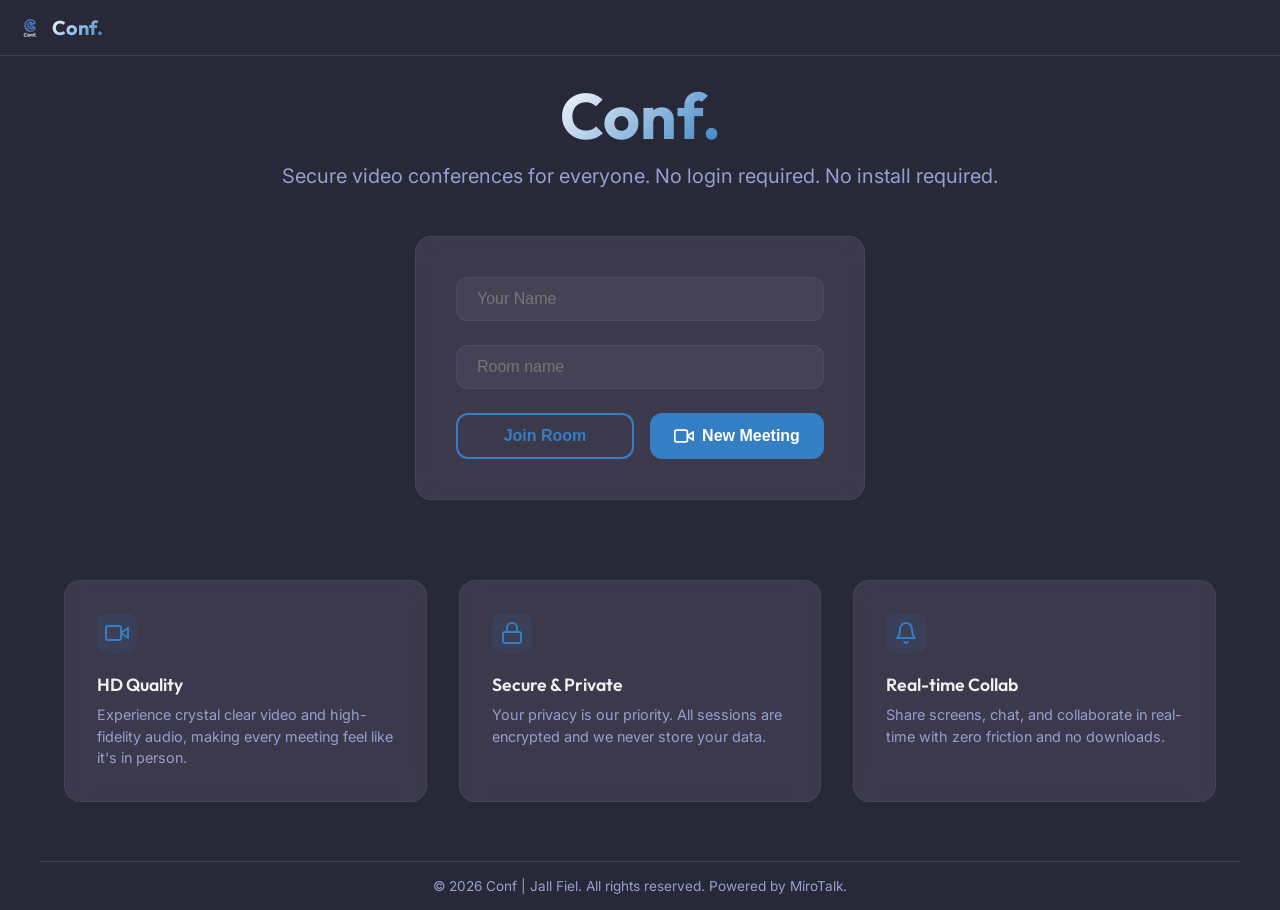
<file: index.html>
<!DOCTYPE html>
<html lang="en" data-theme="dark">

<head>
    <meta charset="UTF-8">
    <meta name="viewport" content="width=device-width, initial-scale=1.0">
    <title>Conf. | Simple, Secure Video Conferencing</title>
    <link rel="icon" type="image/png" href="logo.png">
    <link rel="stylesheet" href="styles.css">
</head>

<body>
    <header class="header">
        <a href="index.html" class="logo-container">
            <img src="logo.png" alt="Conf. Logo" class="logo-img">
            <div class="logo-text">Conf.</div>
        </a>
        <div class="header-actions">
            <!-- Theme toggle commented out by user -->
        </div>
    </header>

    <main class="container hero">
        <h1 class="logo-text">Conf.</h1>
        <p class="subtitle">Secure video conferences for everyone. No login required. No install required.</p>

        <div class="join-card glass">
            <div class="input-container">
                <input type="text" id="user-name" placeholder="Your Name" autocomplete="name">
                <input type="text" id="room-id" placeholder="Room name" autocomplete="off">
                <div class="button-group">
                    <button id="join-btn" class="btn btn-secondary">Join Room</button>
                    <button id="create-btn" class="btn btn-primary">
                        <svg width="20" height="20" viewBox="0 0 24 24" fill="none" stroke="currentColor"
                            stroke-width="2" stroke-linecap="round" stroke-linejoin="round">
                            <path d="M23 7l-7 5 7 5V7z" />
                            <rect x="1" y="5" width="15" height="14" rx="2" ry="2" />
                        </svg>
                        New Meeting
                    </button>
                </div>
            </div>

            <div id="recent-rooms-container" style="margin-top: 2rem; display: none;">
                <h3 style="font-size: 0.9rem; color: var(--text-secondary); margin-bottom: 0.75rem; text-align: left;">
                    Recent Rooms</h3>
                <div id="recent-rooms-list"
                    style="display: flex; flex-wrap: wrap; gap: 0.5rem; justify-content: flex-start;">
                    <!-- Recent rooms will be populated here -->
                </div>
            </div>
        </div>

        <div class="features-grid">
            <div class="feature-card glass">
                <div class="feature-icon">
                    <svg width="24" height="24" viewBox="0 0 24 24" fill="none" stroke="currentColor" stroke-width="2"
                        stroke-linecap="round" stroke-linejoin="round">
                        <path d="M23 7l-7 5 7 5V7z" />
                        <rect x="1" y="5" width="15" height="14" rx="2" ry="2" />
                    </svg>
                </div>
                <h3 class="feature-title">HD Quality</h3>
                <p class="feature-desc">Experience crystal clear video and high-fidelity audio, making every meeting
                    feel like it's in person.</p>
            </div>
            <div class="feature-card glass">
                <div class="feature-icon">
                    <svg width="24" height="24" viewBox="0 0 24 24" fill="none" stroke="currentColor" stroke-width="2"
                        stroke-linecap="round" stroke-linejoin="round">
                        <rect x="3" y="11" width="18" height="11" rx="2" ry="2" />
                        <path d="M7 11V7a5 5 0 0 1 10 0v4" />
                    </svg>
                </div>
                <h3 class="feature-title">Secure & Private</h3>
                <p class="feature-desc">Your privacy is our priority. All sessions are encrypted and we never store your
                    data.</p>
            </div>
            <div class="feature-card glass">
                <div class="feature-icon">
                    <svg width="24" height="24" viewBox="0 0 24 24" fill="none" stroke="currentColor" stroke-width="2"
                        stroke-linecap="round" stroke-linejoin="round">
                        <path d="M18 8A6 6 0 0 0 6 8c0 7-3 9-3 9h18s-3-2-3-9" />
                        <path d="M13.73 21a2 2 0 0 1-3.46 0" />
                    </svg>
                </div>
                <h3 class="feature-title">Real-time Collab</h3>
                <p class="feature-desc">Share screens, chat, and collaborate in real-time with zero friction and no
                    downloads.</p>
            </div>
        </div>
    </main>
    <br>
    <br>
    <footer class="container">
        <br>
        <p>&copy; 2026 Conf | Jall Fiel. All rights reserved. Powered by MiroTalk.</p>
        <br>
    </footer>

    <script src="app.js"></script>
</body>

</html>
</file>
<file: styles.css>
@import url('https://fonts.googleapis.com/css2?family=Outfit:wght@300;400;600;700&family=Inter:wght@300;400;500;600&display=swap');

:root {
    --bg-color: #272838;
    --surface-color: #5D536B;
    --accent-color: #7D6B91;
    --text-primary: #f0f0f0;
    --text-secondary: #989FCE;
    --primary-blue: #347FC4;
    --primary-blue-hover: #2a6db1;
    --border-color: rgba(152, 159, 206, 0.2);
    --glass-bg: rgba(93, 83, 107, 0.4);
    --glass-border: rgba(152, 159, 206, 0.1);
    --transition-speed: 0.3s;
}

[data-theme="light"] {
    --bg-color: #f5f7fa;
    --surface-color: #ffffff;
    --accent-color: #989FCE;
    --text-primary: #272838;
    --text-secondary: #5D536B;
    --primary-blue: #347FC4;
    --primary-blue-hover: #2a6db1;
    --border-color: rgba(39, 40, 56, 0.1);
    --glass-bg: rgba(255, 255, 255, 0.8);
    --glass-border: rgba(39, 40, 56, 0.05);
}

* {
    margin: 0;
    padding: 0;
    box-sizing: border-box;
}

body {
    font-family: 'Inter', -apple-system, BlinkMacSystemFont, "Segoe UI", Roboto, sans-serif;
    background-color: var(--bg-color);
    color: var(--text-primary);
    min-height: 100vh;
    transition: background-color var(--transition-speed), color var(--transition-speed);
    overflow-x: hidden;
}

h1,
h2,
h3,
.logo-text {
    font-family: 'Outfit', sans-serif;
}

/* Glassmorphism utility */
.glass {
    background: var(--glass-bg);
    backdrop-filter: blur(12px);
    -webkit-backdrop-filter: blur(12px);
    border: 1px solid var(--glass-border);
    border-radius: 16px;
}

/* Layout containers */
.container {
    max-width: 1200px;
    margin: 0 auto;
    padding: 0 24px;
}

.hero {
    display: flex;
    flex-direction: column;
    align-items: center;
    justify-content: center;
    min-height: 85vh;
    text-align: center;
}

.logo-text {
    font-size: 4rem;
    font-weight: 700;
    margin-bottom: 0.5rem;
    background: linear-gradient(135deg, white, var(--primary-blue));
    -webkit-background-clip: text;
    background-clip: text;
    -webkit-text-fill-color: transparent;
}

.subtitle {
    font-size: 1.25rem;
    color: var(--text-secondary);
    margin-bottom: 3rem;
}

/* Form Styles */
.join-card {
    width: 100%;
    max-width: 450px;
    padding: 2.5rem;
}

.input-container {
    display: flex;
    flex-direction: column;
    gap: 1.5rem;
}

input {
    width: 100%;
    padding: 0.75rem 1.25rem;
    border-radius: 12px;
    background: rgba(255, 255, 255, 0.05);
    border: 1px solid var(--glass-border);
    color: var(--text-primary);
    font-size: 1rem;
    outline: none;
    transition: border-color 0.2s;
}

input:focus {
    border-color: var(--primary-blue);
}

.button-group {
    display: flex;
    gap: 1rem;
}

.btn {
    flex: 1;
    padding: 0.75rem 1.5rem;
    border-radius: 12px;
    font-size: 1rem;
    font-weight: 600;
    cursor: pointer;
    border: none;
    transition: all 0.2s;
    display: inline-flex;
    align-items: center;
    justify-content: center;
    gap: 0.5rem;
    text-decoration: none;
}

.btn-primary {
    background-color: var(--primary-blue);
    color: white;
}

.btn-primary:hover {
    background-color: var(--primary-blue-hover);
    transform: translateY(-2px);
    box-shadow: 0 4px 12px rgba(52, 127, 196, 0.3);
}

.btn-secondary {
    background-color: transparent;
    border: 2px solid var(--primary-blue);
    color: var(--primary-blue);
}

.btn-secondary:hover {
    background-color: rgba(52, 127, 196, 0.1);
}

.btn:disabled {
    opacity: 0.5;
    cursor: not-allowed;
}

/* Meeting Page Layout */
.meeting-wrapper {
    display: flex;
    flex-direction: column;
    height: 100vh;
    width: 100vw;
    overflow: hidden;
}

.header {
    height: 56px;
    display: flex;
    align-items: center;
    justify-content: space-between;
    padding: 0 1rem;
    background: var(--bg-color);
    border-bottom: 1px solid var(--border-color);
    z-index: 100;
}

.header .logo-container {
    display: flex;
    align-items: center;
    gap: 0.5rem;
    color: var(--primary-blue);
    text-decoration: none;
}

.header .logo-img {
    height: 28px;
    width: 28px;
    object-fit: contain;
}

.header .logo-text {
    font-size: 1.25rem;
    font-weight: 700;
    margin-bottom: 0;
}

.header-actions {
    display: flex;
    gap: 0.75rem;
    align-items: center;
}

.iframe-container {
    flex-grow: 1;
    position: relative;
    background: #000;
}

#mirotalk-iframe {
    position: absolute;
    top: 0;
    left: 0;
    width: 100%;
    height: 100%;
    border: none;
}

/* Theme Toggle Button */
.theme-toggle {
    background: transparent;
    border: none;
    color: var(--text-secondary);
    cursor: pointer;
    font-size: 1.1rem;
    display: flex;
    align-items: center;
    padding: 6px;
    border-radius: 50%;
    transition: background 0.2s;
}

.theme-toggle:hover {
    background: rgba(152, 159, 206, 0.1);
}

/* Responsiveness */
/* Share Modal */
.modal-overlay {
    position: fixed;
    top: 0;
    left: 0;
    width: 100vw;
    height: 100vh;
    background: rgba(0, 0, 0, 0.6);
    backdrop-filter: blur(8px);
    display: none;
    align-items: center;
    justify-content: center;
    z-index: 1000;
}

.modal-content {
    background: var(--bg-color);
    border: 1px solid var(--border-color);
    box-shadow: 0 10px 40px rgba(0, 0, 0, 0.5);
    padding: 2rem;
    width: 100%;
    max-width: 480px;
    position: relative;
    text-align: center;
    display: flex;
    flex-direction: column;
    align-items: center;
    animation: modalSlideIn 0.3s cubic-bezier(0.16, 1, 0.3, 1);
}

@keyframes modalSlideIn {
    from {
        opacity: 0;
        transform: translateY(-20px);
    }

    to {
        opacity: 1;
        transform: translateY(0);
    }
}

.modal-title {
    font-size: 1.5rem;
    margin-bottom: 1rem;
    color: var(--text-primary);
}

.qr-code-container {
    background: white;
    padding: 12px;
    border-radius: 12px;
    margin-bottom: 1.5rem;
    display: flex;
    align-items: center;
    justify-content: center;
}

.qr-code-container img {
    width: 200px;
    height: 200px;
    display: block;
}

.share-link-box {
    width: 100%;
    background: rgba(255, 255, 255, 0.05);
    border: 1px solid var(--glass-border);
    border-radius: 10px;
    padding: 0.75rem 1rem;
    margin-bottom: 1rem;
    display: flex;
    align-items: center;
    gap: 0.5rem;
}

.share-link-text {
    flex-grow: 1;
    overflow: hidden;
    text-overflow: ellipsis;
    white-space: nowrap;
    text-align: left;
    font-family: monospace;
    font-size: 0.9rem;
    color: var(--text-secondary);
}

.copy-btn {
    background: var(--primary-blue);
    color: white;
    border: none;
    padding: 0.5rem 1rem;
    border-radius: 8px;
    font-size: 0.85rem;
    font-weight: 600;
    cursor: pointer;
    transition: background 0.2s;
}

.copy-btn:hover {
    background: var(--primary-blue-hover);
}

.close-modal {
    position: absolute;
    top: 1rem;
    right: 1.25rem;
    background: transparent;
    border: none;
    color: var(--text-secondary);
    font-size: 1.5rem;
    cursor: pointer;
}

.btn-share {
    background: var(--primary-blue);
    color: white;
    padding: 0.4rem 0.8rem;
    border-radius: 6px;
    display: flex;
    align-items: center;
    gap: 0.4rem;
    font-weight: 500;
    font-size: 0.85rem;
}

.header .btn-primary {
    padding: 0.4rem 0.8rem;
    font-size: 0.85rem;
    border-radius: 6px;
}

/* Features Section */
.features-grid {
    display: grid;
    grid-template-columns: repeat(auto-fit, minmax(280px, 1fr));
    gap: 2rem;
    margin-top: 5rem;
    width: 100%;
}

.feature-card {
    padding: 2rem;
    text-align: left;
}

.feature-icon {
    width: 40px;
    height: 40px;
    background: rgba(52, 127, 196, 0.1);
    color: var(--primary-blue);
    border-radius: 10px;
    display: flex;
    align-items: center;
    justify-content: center;
    margin-bottom: 1.25rem;
}

.feature-title {
    font-size: 1.1rem;
    font-weight: 600;
    margin-bottom: 0.5rem;
    color: var(--text-primary);
}

.feature-desc {
    font-size: 0.9rem;
    color: var(--text-secondary);
    line-height: 1.5;
}

footer {
    margin-top: 8rem;
    padding: 2rem 0;
    border-top: 1px solid var(--border-color);
    text-align: center;
    font-size: 0.85rem;
    color: var(--text-secondary);
}

@media (max-width: 600px) {
    .logo-text {
        font-size: 2.5rem;
    }

    .button-group {
        flex-direction: column;
    }

    .join-card {
        padding: 1.5rem;
    }

    .modal-content {
        margin: 0 1rem;
        padding: 1.5rem;
    }

    .header {
        padding: 0 0.5rem;
        height: 50px;
    }

    .header .logo-container .logo-text {
        font-size: 1rem;
    }

    .header .logo-img {
        height: 24px;
        width: 24px;
    }

    #room-name-display {
        display: none;
        /* Hide room name on mobile header to save space */
    }

    .header-actions {
        gap: 0.4rem;
    }

    .btn-share,
    .header .btn-primary {
        padding: 0.3rem 0.6rem;
        font-size: 0.75rem;
    }

    .features-grid {
        margin-top: 3rem;
    }
}
</file>
